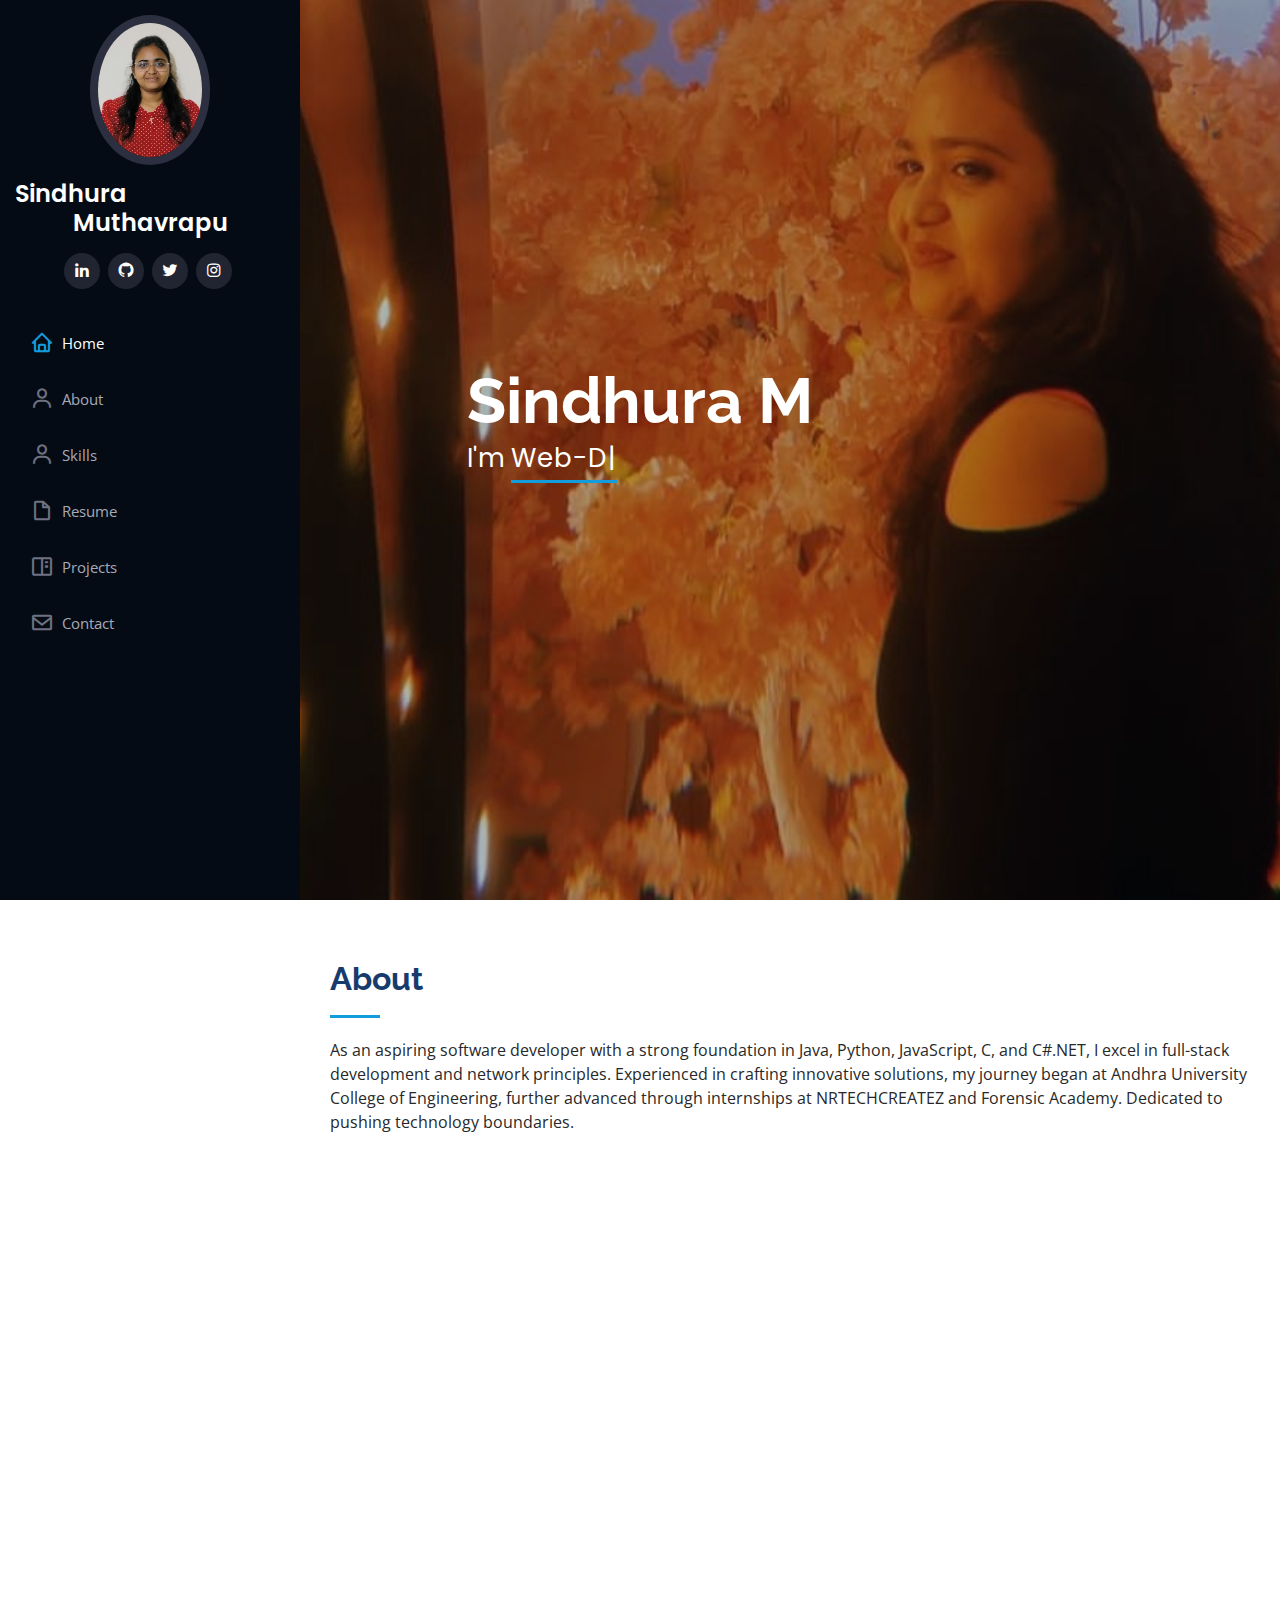
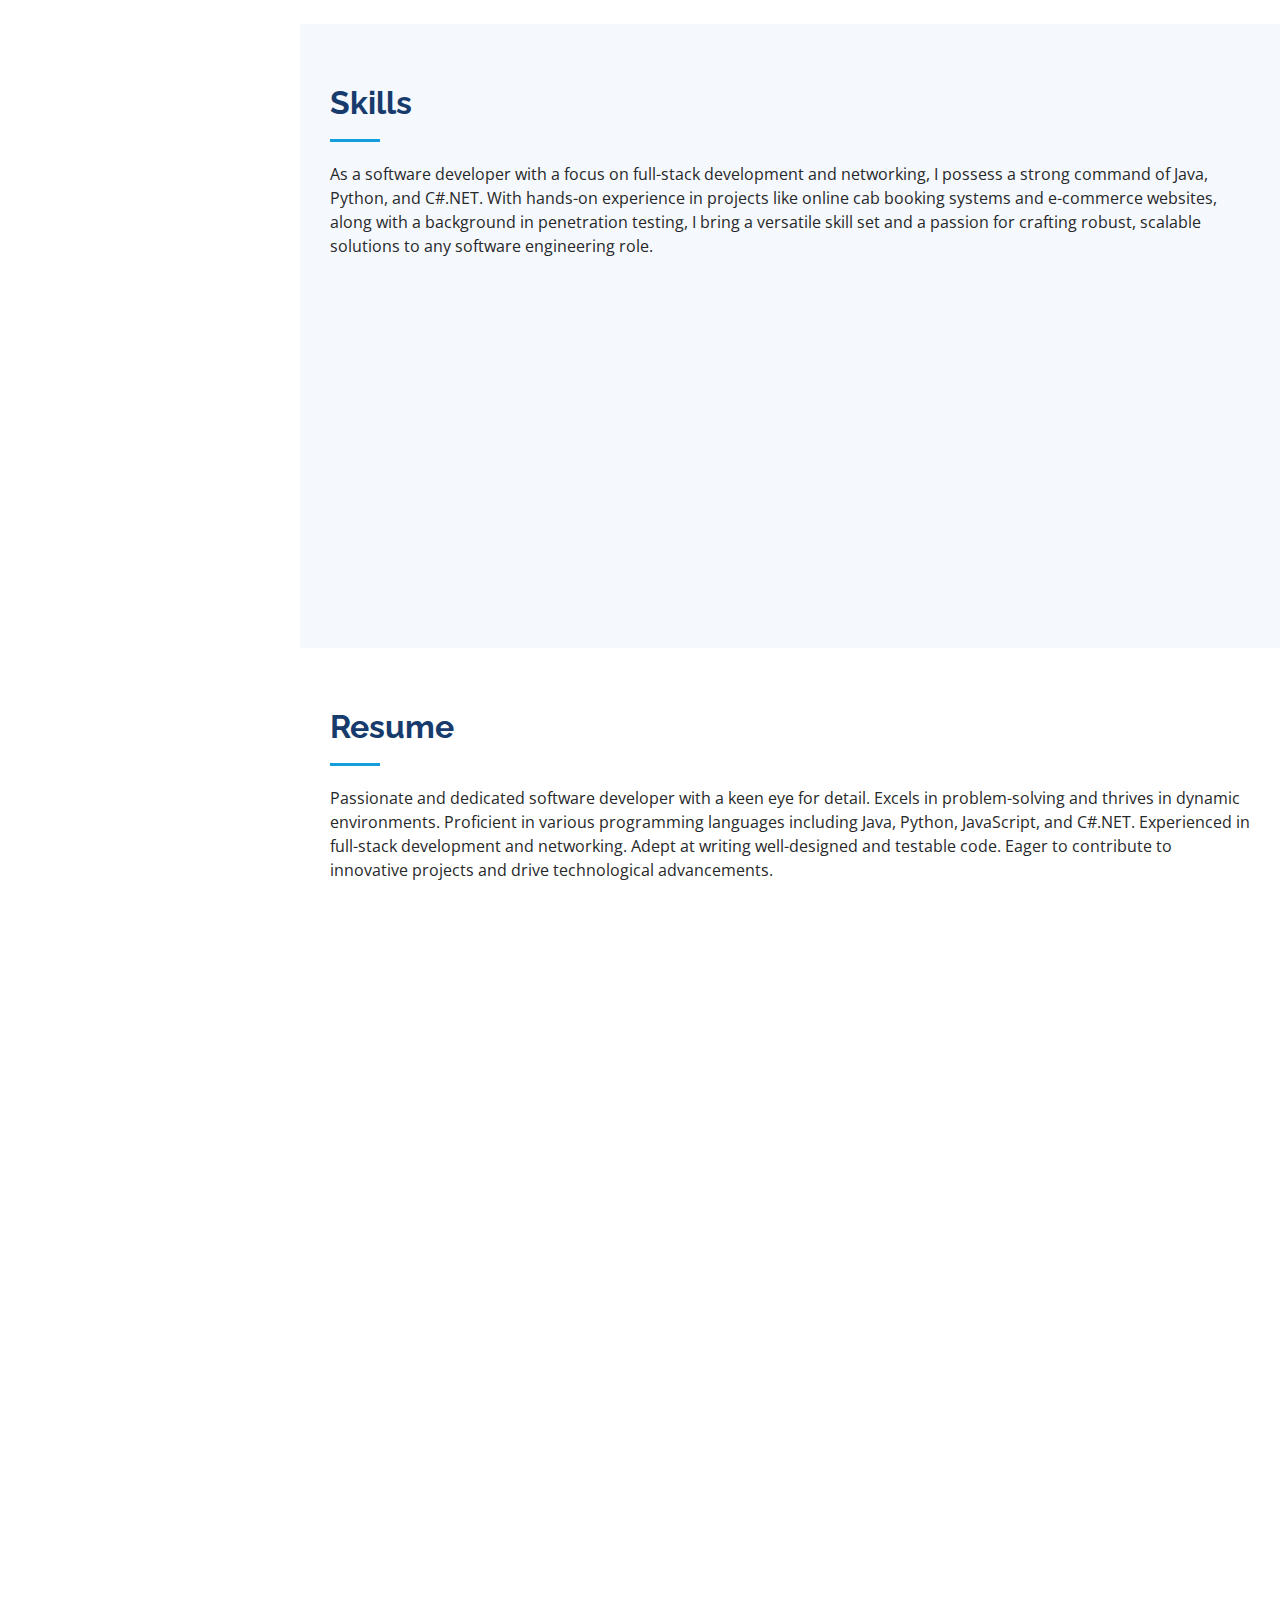
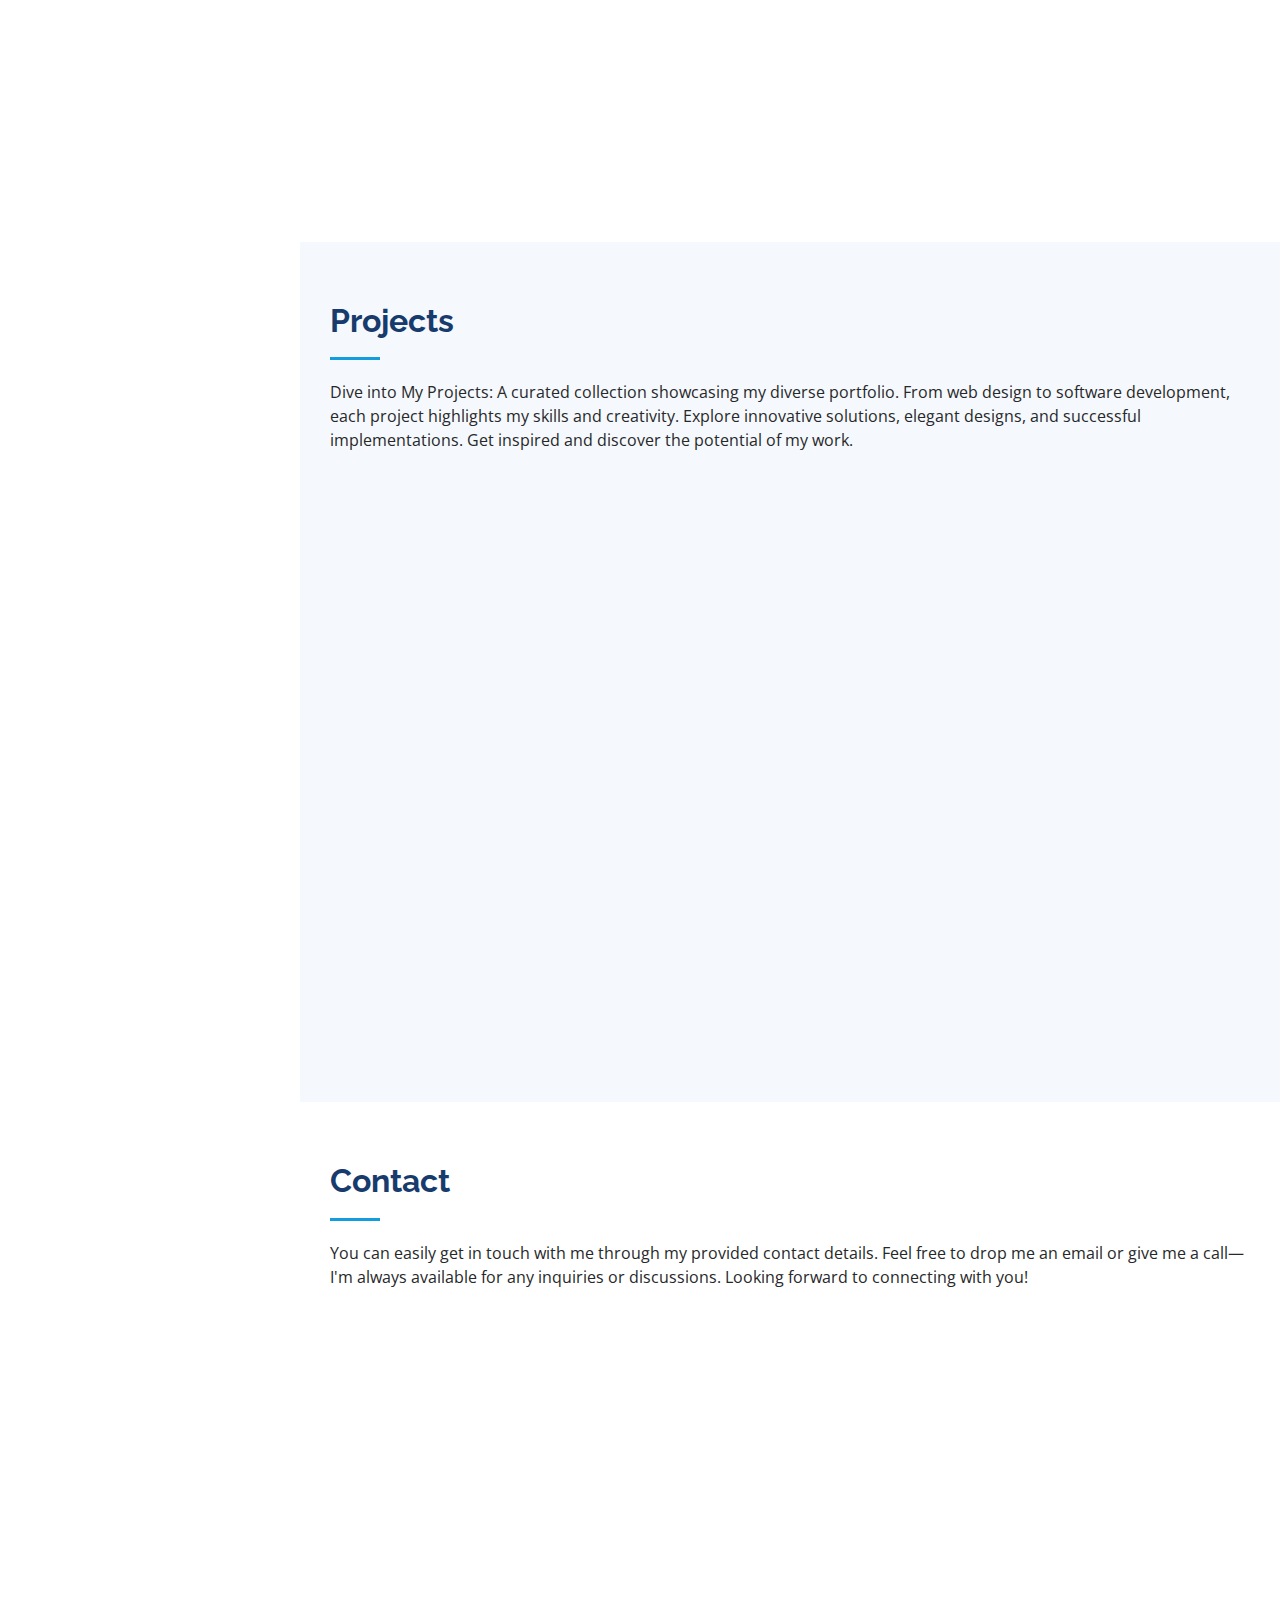
<file: index.html>
<!DOCTYPE html>
<html lang="en">

<head>
  <meta charset="utf-8">
  <meta content="width=device-width, initial-scale=1.0" name="viewport">

  <title>Sindhura-Portfolio</title>
  <meta content="" name="description">
  <meta content="" name="keywords">

  <!-- Favicons -->
  <link href="assets/img/favicon.png" rel="icon">
  <link href="assets/img/apple-touch-icon.png" rel="apple-touch-icon">

  <!-- Google Fonts -->
  <link href="https://fonts.googleapis.com/css?family=Open+Sans:300,300i,400,400i,600,600i,700,700i|Raleway:300,300i,400,400i,500,500i,600,600i,700,700i|Poppins:300,300i,400,400i,500,500i,600,600i,700,700i" rel="stylesheet">

  <!-- Vendor CSS Files -->
  <link href="assets/vendor/aos/aos.css" rel="stylesheet">
  <link href="assets/vendor/bootstrap/css/bootstrap.min.css" rel="stylesheet">
  <link href="assets/vendor/bootstrap-icons/bootstrap-icons.css" rel="stylesheet">
  <link href="assets/vendor/boxicons/css/boxicons.min.css" rel="stylesheet">
  <link href="assets/vendor/glightbox/css/glightbox.min.css" rel="stylesheet">
  <link href="assets/vendor/swiper/swiper-bundle.min.css" rel="stylesheet">

  <!-- Template Main CSS File -->
  <link href="assets/css/style.css" rel="stylesheet">

  <!-- =======================================================
  * Template Name: iPortfolio
  * Template URL: https://bootstrapmade.com/iportfolio-bootstrap-portfolio-websites-template/
  * Updated: Mar 17 2024 with Bootstrap v5.3.3
  * Author: BootstrapMade.com
  * License: https://bootstrapmade.com/license/
  ======================================================== -->
</head>

<body>

  <!-- ======= Mobile nav toggle button ======= -->
  <i class="bi bi-list mobile-nav-toggle d-xl-none"></i>

  <!-- ======= Header ======= -->
  <header id="header">
    <div class="d-flex flex-column">

      <div class="profile">
        <img src="assets/img/Muthavarapu-Sindhura.jpg" alt="" class="img-fluid rounded-circle">
        <h1 class="text-light"><a href="index.html">Sindhura Muthavrapu</a></h1>
        <div class="social-links mt-3 text-center">
          <a href="
          https://www.linkedin.com/in/muthavarapu-sindhura-74bb96215?utm_source=share&utm_campaign=share_via&utm_content=profile&utm_medium=android_app" class="linkedin"><i class="bx bxl-linkedin"></i></a>
          <a href="
          https://github.com/Sindhura12345" class="github"><i class="bx bxl-github"></i></a>
          <a href="
          https://twitter.com/sindhuc76138708" class="twitter"><i class="bx bxl-twitter"></i></a>
          
          
          <a href="https://www.instagram.com/sindhu_muthavarapu?igsh=OGQ5ZDc2ODk2ZA==" class="instagram"><i class="bx bxl-instagram"></i></a>
        
</div>
      </div>

      <nav id="navbar" class="nav-menu navbar">
        <ul>
          <li><a href="#hero" class="nav-link scrollto active"><i class="bx bx-home"></i> <span>Home</span></a></li>
          <li><a href="#about" class="nav-link scrollto"><i class="bx bx-user"></i> <span>About</span></a></li>
          <li><a href="#skills" class="nav-link scrollto"><i class="bx bx-user"></i> <span>Skills</span></a></li>
          <li><a href="#resume" class="nav-link scrollto"><i class="bx bx-file-blank"></i> <span>Resume</span></a></li>
          <li><a href="#portfolio" class="nav-link scrollto"><i class="bx bx-book-content"></i> <span>Projects</span></a></li>
          
          <li><a href="#contact" class="nav-link scrollto"><i class="bx bx-envelope"></i> <span>Contact</span></a></li>
        </ul>
      </nav><!-- .nav-menu -->
    </div>
  </header><!-- End Header -->

  <!-- ======= Hero Section ======= -->
  <section id="hero" class="d-flex flex-column justify-content-center align-items-center">
    <div class="hero-container" data-aos="fade-in">
      <h1>Sindhura M</h1>
      <p>I'm <span class="typed" data-typed-items="Web-Designer, java-Developer, Freelancer"></span></p>
    </div>
  </section><!-- End Hero -->

  <main id="main">

    <!-- ======= About Section ======= -->
    <section id="about" class="about">
      <div class="container">

        <div class="section-title">
          <h2>About</h2>
          <p>As an aspiring software developer with a strong foundation in Java, Python, JavaScript, C, and C#.NET, I excel in full-stack development and network principles. Experienced in crafting innovative solutions, my journey began at Andhra University College of Engineering, further advanced through internships at NRTECHCREATEZ and Forensic Academy. Dedicated to pushing technology boundaries.</p>
        </div>

        <div class="row">
          <div class="col-lg-4" data-aos="fade-right">
            <img src="assets/img/Muthavarapu-Sindhura.jpg" class="img-fluid" alt="">
          </div>
          <div class="col-lg-8 pt-4 pt-lg-0 content" data-aos="fade-left">
            <h3>Java Developer &amp; Web Developer.</h3>
            <p class="fst-italic">
              Crafting code with precision and creativity as a Java Developer, while weaving web experiences as a skilled Web Developer.
            </p>
            <div class="row">
              <div class="col-lg-6">
                <ul>
                  <li><i class="bi bi-chevron-right"></i> <strong>Birthday:</strong> <span>12 Sep 2003</span></li>
                  <li><i class="bi bi-chevron-right"></i> <strong>Website:</strong> <span>www.example.com</span></li>
                  <li><i class="bi bi-chevron-right"></i> <strong>Phone:</strong> <span>7671062659</span></li>
                  <li><i class="bi bi-chevron-right"></i> <strong>City:</strong> <span>Andhra Pradesh,India</span></li>
                </ul>
              </div>
              <div class="col-lg-6">
                <ul>
                  <li><i class="bi bi-chevron-right"></i> <strong>Age:</strong> <span>20</span></li>
                  <li><i class="bi bi-chevron-right"></i> <strong>Bachelors:</strong> <span>Computer Science and System Engineering</span></li>
                  
                  <li><i class="bi bi-chevron-right"></i> <strong>Freelance:</strong> <span>Available</span></li>
                </ul>
              </div>
            </div>
            <p>
              With proficiency in Java, Python, JavaScript, C, and C#.NET, I specialize in full-stack development and networking. My academic tenure at Andhra University College of Engineering, complemented by internships, has equipped me with the skills to create robust, testable code. Eager to leverage my expertise in software engineering to drive impactful solutions.</p>
          </div>
        </div>

      </div>
    </section><!-- End About Section -->


    <!-- ======= Skills Section ======= -->
    <section id="skills" class="skills section-bg">
      <div class="container">

        <div class="section-title">
          <h2>Skills</h2>
          <p>
            As a software developer with a focus on full-stack development and networking, I possess a strong command of Java, Python, and C#.NET. With hands-on experience in projects like online cab booking systems and e-commerce websites, along with a background in penetration testing, I bring a versatile skill set and a passion for crafting robust, scalable solutions to any software engineering role.</p>
        </div>

        <div class="row skills-content">

          <div class="col-lg-6" data-aos="fade-up">
            <div class="progress">
              <span class="skill">JAVA <i class="val">100%</i></span>
              <div class="progress-bar-wrap">
                <div class="progress-bar" role="progressbar" aria-valuenow="100" aria-valuemin="0" aria-valuemax="100"></div>
              </div>
            </div>
            <div class="progress">
              <span class="skill">C <i class="val">90%</i></span>
              <div class="progress-bar-wrap">
                <div class="progress-bar" role="progressbar" aria-valuenow="90" aria-valuemin="0" aria-valuemax="100"></div>
              </div>
            </div>
            

            <div class="progress">
              <span class="skill">HTML <i class="val">100%</i></span>
              <div class="progress-bar-wrap">
                <div class="progress-bar" role="progressbar" aria-valuenow="100" aria-valuemin="0" aria-valuemax="100"></div>
              </div>
            </div>

            <div class="progress">
              <span class="skill">CSS <i class="val">90%</i></span>
              <div class="progress-bar-wrap">
                <div class="progress-bar" role="progressbar" aria-valuenow="90" aria-valuemin="0" aria-valuemax="100"></div>
              </div>
            </div>

            <div class="progress">
              <span class="skill">JavaScript <i class="val">75%</i></span>
              <div class="progress-bar-wrap">
                <div class="progress-bar" role="progressbar" aria-valuenow="75" aria-valuemin="0" aria-valuemax="100"></div>
              </div>
            </div>

          </div>

          <div class="col-lg-6" data-aos="fade-up" data-aos-delay="100">

            <div class="progress">
              <span class="skill">POSTGRESQL <i class="val">90%</i></span>
              <div class="progress-bar-wrap">
                <div class="progress-bar" roSle="progressbar" aria-valuenow="90" aria-valuemin="0" aria-valuemax="100"></div>
              </div>
            </div>
            <div class="progress">
              <span class="skill">SPRING-BOOT <i class="val">70%</i></span>
              <div class="progress-bar-wrap">
                <div class="progress-bar" roSle="progressbar" aria-valuenow="70" aria-valuemin="0" aria-valuemax="100"></div>
              </div>
            </div>
            

            <div class="progress">
              <span class="skill">HIBERNATE <i class="val">70%</i></span>
              <div class="progress-bar-wrap">
                <div class="progress-bar" role="progressbar" aria-valuenow="70" aria-valuemin="0" aria-valuemax="100"></div>
              </div>
            </div>
            <div class="progress">
              <span class="skill">MONGODB <i class="val">70%</i></span>
              <div class="progress-bar-wrap">
                <div class="progress-bar" role="progressbar" aria-valuenow="70" aria-valuemin="0" aria-valuemax="100"></div>
              </div>
            </div>

            <div class="progress">
              <span class="skill">WordPress <i class="val">65%</i></span>
              <div class="progress-bar-wrap">
                <div class="progress-bar" role="progressbar" aria-valuenow="65" aria-valuemin="0" aria-valuemax="100"></div>
              </div>
            </div>

          </div>

        </div>

      </div>
    </section><!-- End Skills Section -->

    <!-- ======= Resume Section ======= -->
    <section id="resume" class="resume">
      <div class="container">

        <div class="section-title">
          <h2>Resume</h2>
          <p> Passionate and dedicated software developer with a keen eye for detail. Excels in problem-solving and thrives in dynamic environments. Proficient in various programming languages including Java, Python, JavaScript, and C#.NET. Experienced in full-stack development and networking. Adept at writing well-designed and testable code. Eager to contribute to innovative projects and drive technological advancements.</p>
        </div>

        <div class="row">
          <div class="col-lg-6" data-aos="fade-up">
            <h3 class="resume-title">Summary</h3>
            <div class="resume-item pb-0">
              <h4>Sindhura Muthavarapu</h4>
              <p><em>Skilled software developer adept in Java, Python, JavaScript & C#.NET. Experienced in full-stack development, networking, & writing testable code.</em></p>
              <ul>
                <li>Vijayawada,AP</li>
                <li>521185</li>
                <li>muttavarapusindhuchowdary@gmail.com</li>
              </ul>
            </div>

            <h3 class="resume-title">Education</h3>
            <div class="resume-item">
              <h4>Bachelors in Computer Science &amp; System Engineering</h4>
              <h5>2021 - 2024</h5>
              <p><em>Andhra University College Of Engineering,Visakhapatnam,AP</em></p>
              <p>Embarked on an enriching Computer Science & System Engineering journey at Andhra University College Of Engineering, Visakhapatnam, AP, achieving a notable <b>CGPA of 8.81.</b></p>
            </div>
            <div class="resume-item">
              <h4>Diploma in Computer Engineering</h4>
              <h5>2018 - 2021</h5>
              <p><em>AANM &amp; VVRSR Polytechnic, Gudlavalleru ,AP </em></p>
              <p>Excelled in Diploma in Computer Engineering at AANM & VVRSR Polytechnic, Gudlavalleru, AP, achieving an outstanding <b>percentage of 98.23.</b></p>
            </div>
          </div>
          <div class="col-lg-6" data-aos="fade-up" data-aos-delay="100">
            <h3 class="resume-title">Professional Experience</h3>
            <div class="resume-item">
              <b><h4>INCTURE TECHNOLOGIES</h4>

              </b>
              <h5>Java Developer - Intern</h5>
              <h5>01/2024 - Present</h5>

              <p><em>Bhubaneswar ,Odisha</em></p>
              <ul>
                <li>Led Java development training covering fundamentals, OOP, Spring, Maven, JDBC, Hibernate, REST, Junit, DevOps, etc.</li>
                <li>Engaged in hands-on projects to reinforce learning and promote problem-solving. </li>
                <li>Actively participated in closure sessions, addressing remaining questions for comprehensive understanding.</li>
                <li>Collaborated for effective delivery, fostering a supportive learning environment.</li>
              </ul>
            </div>
            <div class="resume-item">
              <h4>NR TECHCREATEZ PVT LTD</h4>
              <h5>Web-Designer Intern</h5>
              <h5>2023 - 2024</h5>
              <p><em>Visakhapatnam , AP</em></p>
              <ul>
                <li>Made significant changes to company websites, enhancing their functionality and design.</li>
                <li>Proficient in HTML, CSS, JavaScript, and WordPress, leveraging these skills to improve web projects.</li>
                <li>Actively involved in website development, applying HTML, CSS, and JavaScript for dynamic web content.</li>
                <li>Demonstrated strong knowledge and skills in web design principles and techniques during the internship.</li>
              </ul>
            </div>
          </div>
        </div>

      </div>
    </section><!-- End Resume Section -->
    


    <!-- ======= Portfolio Section ======= -->
    <section id="portfolio" class="portfolio section-bg">
      <div class="container">
        <div class="section-title">
          <h2>Projects</h2>
          <p>Dive into My Projects: A curated collection showcasing my diverse portfolio. From web design to software development, each project highlights my skills and creativity. Explore innovative solutions, elegant designs, and successful implementations. Get inspired and discover the potential of my work.</p>
        </div>
        <div class="row portfolio-container" data-aos="fade-up" data-aos-delay="100">
          <div class="col-lg-4 col-md-6 portfolio-item filter-app">
            <div class="portfolio-wrap">
              <img src="assets/img/portfolio/cab.png" class="img-fluid" alt="" style="width:500px;height:250px;">
              <div class="portfolio-links">
                <a href="https://github.com/Sindhura12345/cabbooking" title="More Details"><h6>Online Cab Booking Website</h6><i class="bx bx-link"></i></a>
              </div>
            </div>
          </div>
          <div class="col-lg-4 col-md-6 portfolio-item filter-app">
            <div class="portfolio-wrap">
              <img src="assets/img/portfolio/cho.jpg" class="img-fluid" alt="" style="width:500px;height:250px;">
              <div class="portfolio-links">
                <a href="https://github.com/Sindhura12345/chocolux" title="More Details"><h6>Online E-commerce Site</h6><i class="bx bx-link"></i></a>
              </div>
            </div>
          </div>
          <div class="col-lg-4 col-md-6 portfolio-item filter-app">
            <div class="portfolio-wrap">
              <img src="assets/img/portfolio/ttt.png" class="img-fluid" alt="" style="width:500px;height:250px;">
              <div class="portfolio-links">
                <a href="https://github.com/Sindhura12345/Tic-Tac-Toe-game" title="More Details"><h6>Tic-Tac-Toe Game</h6><i class="bx bx-link"></i></a>
              </div>
            </div>
          </div>
          <div class="col-lg-4 col-md-6 portfolio-item filter-app">
            <div class="portfolio-wrap">
              <img src="assets/img/portfolio/flappy.avif" class="img-fluid" alt="" style="width:500px;height:250px;">
              <div class="portfolio-links">
                <a href="https://github.com/Sindhura12345/Flappy-Bird-Game" title="More Details"><h6>Flappy Bird Game</h6><i class="bx bx-link"></i></a>
              </div>
            </div>
          </div>
          <div class="col-lg-4 col-md-6 portfolio-item filter-app">
            <div class="portfolio-wrap">
              <img src="assets/img/portfolio/quiz.avif" class="img-fluid" alt="" style="width:500px;height:250px;">
              <div class="portfolio-links">
                <a href="https://github.com/Sindhura12345/quiz" title="More Details"><h6>Quiz Game</h6><i class="bx bx-link"></i></a>
              </div>
            </div>
          </div>
        </div>
      </div>
    </section>
   <!-- End Portfolio Section -->

    



         

    <!-- ======= Contact Section ======= -->
    <section id="contact" class="contact">
      <div class="container">

        <div class="section-title">
          <h2>Contact</h2>
          <p>You can easily get in touch with me through my provided contact details. Feel free to drop me an email or give me a call—I'm always available for any inquiries or discussions. Looking forward to connecting with you!</p>
        </div>

        <div class="row" data-aos="fade-in">

          <div class="col-lg-5 d-flex align-items-stretch">
            <div class="info">
              <div class="address">
                <i class="bi bi-geo-alt"></i>
                <h4>Location:</h4>
                <p>Vijayawada ,AP 521185</p>
              </div>

              <div class="email">
                <i class="bi bi-envelope"></i>
                <h4>Email:</h4>
                <p>muttavarapusindhuchowdary@gmail.com</p>
              </div>

              <div class="phone">
                <i class="bi bi-phone"></i>
                <h4>Call:</h4>
                <p>9010986524</p>
              </div>

              <iframe src="https://www.google.com/maps/embed?pb=!1m14!1m8!1m3!1d12097.433213460943!2d-74.0062269!3d40.7101282!3m2!1i1024!2i768!4f13.1!3m3!1m2!1s0x0%3A0xb89d1fe6bc499443!2sDowntown+Conference+Center!5e0!3m2!1smk!2sbg!4v1539943755621" frameborder="0" style="border:0; width: 100%; height: 290px;" allowfullscreen></iframe>
            </div>

          </div>

          <div class="col-lg-7 mt-5 mt-lg-0 d-flex align-items-stretch">
            <form action="forms/contact.php" method="post" role="form" class="php-email-form">
              <div class="row">
                <div class="form-group col-md-6">
                  <label for="name">Your Name</label>
                  <input type="text" name="name" class="form-control" id="name" required>
                </div>
                <div class="form-group col-md-6">
                  <label for="name">Your Email</label>
                  <input type="email" class="form-control" name="email" id="email" required>
                </div>
              </div>
              <div class="form-group">
                <label for="name">Subject</label>
                <input type="text" class="form-control" name="subject" id="subject" required>
              </div>
              <div class="form-group">
                <label for="name">Message</label>
                <textarea class="form-control" name="message" rows="10" required></textarea>
              </div>
              <div class="my-3">
                <div class="loading">Loading</div>
                <div class="error-message"></div>
                <div class="sent-message">Your message has been sent. Thank you!</div>
              </div>
              <div class="text-center"><button type="submit">Send Message</button></div>
            </form>
          </div>

        </div>

      </div>
    </section><!-- End Contact Section -->

  </main><!-- End #main -->

  <!-- ======= Footer ======= -->
  <footer id="footer">
    <div class="container">
      <div class="copyright">
       <strong><span></span></strong>
      </div>
      <div class="credits">
        <!-- All the links in the footer should remain intact. -->
        <!-- You can delete the links only if you purchased the pro version. -->
        <!-- Licensing information: https://bootstrapmade.com/license/ -->
        <!-- Purchase the pro version with working PHP/AJAX contact form: https://bootstrapmade.com/iportfolio-bootstrap-portfolio-websites-template/ -->
<a href="https://bootstrapmade.com/"></a>
      </div>
    </div>
  </footer><!-- End  Footer -->

  <a href="#" class="back-to-top d-flex align-items-center justify-content-center"><i class="bi bi-arrow-up-short"></i></a>

  <!-- Vendor JS Files -->
  <script src="assets/vendor/purecounter/purecounter_vanilla.js"></script>
  <script src="assets/vendor/aos/aos.js"></script>
  <script src="assets/vendor/bootstrap/js/bootstrap.bundle.min.js"></script>
  <script src="assets/vendor/glightbox/js/glightbox.min.js"></script>
  <script src="assets/vendor/isotope-layout/isotope.pkgd.min.js"></script>
  <script src="assets/vendor/swiper/swiper-bundle.min.js"></script>
  <script src="assets/vendor/typed.js/typed.umd.js"></script>
  <script src="assets/vendor/waypoints/noframework.waypoints.js"></script>
  <script src="assets/vendor/php-email-form/validate.js"></script>

  <!-- Template Main JS File -->
  <script src="assets/js/main.js"></script>

</body>

</html>
</file>
<file: assets/css/style.css>
/**
* Template Name: iPortfolio
* Template URL: https://bootstrapmade.com/iportfolio-bootstrap-portfolio-websites-template/
* Updated: Mar 17 2024 with Bootstrap v5.3.3
* Author: BootstrapMade.com
* License: https://bootstrapmade.com/license/
*/

/*--------------------------------------------------------------
# General
--------------------------------------------------------------*/
body {
  font-family: "Open Sans", sans-serif;
  color: #272829;
}

a {
  color: #149ddd;
  text-decoration: none;
}

a:hover {
  color: #37b3ed;
  text-decoration: none;
}

h1,
h2,
h3,
h4,
h5,
h6 {
  font-family: "Raleway", sans-serif;
}

/*--------------------------------------------------------------
# Back to top button
--------------------------------------------------------------*/
.back-to-top {
  position: fixed;
  visibility: hidden;
  opacity: 0;
  right: 15px;
  bottom: 15px;
  z-index: 996;
  background: #149ddd;
  width: 40px;
  height: 40px;
  border-radius: 50px;
  transition: all 0.4s;
}

.back-to-top i {
  font-size: 28px;
  color: #fff;
  line-height: 0;
}

.back-to-top:hover {
  background: #2eafec;
  color: #fff;
}

.back-to-top.active {
  visibility: visible;
  opacity: 1;
}

/*--------------------------------------------------------------
# Header
--------------------------------------------------------------*/
#header {
  position: fixed;
  top: 0;
  left: 0;
  bottom: 0;
  width: 300px;
  transition: all ease-in-out 0.5s;
  z-index: 9997;
  transition: all 0.5s;
  padding: 0 15px;
  background: #040b14;
  overflow-y: auto;
}

#header .profile img {
  margin: 15px auto;
  display: block;
  width: 120px;
  border: 8px solid #2c2f3f;
}

#header .profile h1 {
  font-size: 24px;
  margin: 0;
  padding: 0;
  font-weight: 600;
  -moz-text-align-last: center;
  text-align-last: center;
  font-family: "Poppins", sans-serif;
}

#header .profile h1 a,
#header .profile h1 a:hover {
  color: #fff;
  text-decoration: none;
}

#header .profile .social-links a {
  font-size: 18px;
  display: inline-block;
  background: #212431;
  color: #fff;
  line-height: 1;
  padding: 8px 0;
  margin-right: 4px;
  border-radius: 50%;
  text-align: center;
  width: 36px;
  height: 36px;
  transition: 0.3s;
}

#header .profile .social-links a:hover {
  background: #149ddd;
  color: #fff;
  text-decoration: none;
}

#main {
  margin-left: 300px;
}

.container,
.container-fluid {
  padding-left: 30px;
  padding-right: 30px;
}

@media (max-width: 1199px) {
  #header {
    left: -300px;
  }

  #main {
    margin-left: 0;
  }

  .container,
  .container-fluid {
    padding-left: 12px;
    padding-right: 12px;
  }
}

/*--------------------------------------------------------------
# Navigation Menu
--------------------------------------------------------------*/
/* Desktop Navigation */
.nav-menu {
  padding: 30px 0 0 0;
}

.nav-menu * {
  margin: 0;
  padding: 0;
  list-style: none;
}

.nav-menu>ul>li {
  position: relative;
  white-space: nowrap;
}

.nav-menu a,
.nav-menu a:focus {
  display: flex;
  align-items: center;
  color: #a8a9b4;
  padding: 12px 15px;
  margin-bottom: 8px;
  transition: 0.3s;
  font-size: 15px;
}

.nav-menu a i,
.nav-menu a:focus i {
  font-size: 24px;
  padding-right: 8px;
  color: #6f7180;
}

.nav-menu a:hover,
.nav-menu .active,
.nav-menu .active:focus,
.nav-menu li:hover>a {
  text-decoration: none;
  color: #fff;
}

.nav-menu a:hover i,
.nav-menu .active i,
.nav-menu .active:focus i,
.nav-menu li:hover>a i {
  color: #149ddd;
}

/* Mobile Navigation */
.mobile-nav-toggle {
  position: fixed;
  right: 15px;
  top: 15px;
  z-index: 9998;
  border: 0;
  font-size: 24px;
  transition: all 0.4s;
  outline: none !important;
  background-color: #149ddd;
  color: #fff;
  width: 40px;
  height: 40px;
  display: inline-flex;
  align-items: center;
  justify-content: center;
  line-height: 0;
  border-radius: 50px;
  cursor: pointer;
}

.mobile-nav-active {
  overflow: hidden;
}

.mobile-nav-active #header {
  left: 0;
}

/*--------------------------------------------------------------
# Hero Section
--------------------------------------------------------------*/
#hero {
  width: 100%;
  height: 100vh;
  background: url("../img/k.jpg") top center;
  background-size: cover;
}

#hero:before {
  content: "";
  background: rgba(5, 13, 24, 0.3);
  position: absolute;
  bottom: 0;
  top: 0;
  left: 0;
  right: 0;
  z-index: 1;
}

#hero .hero-container {
  position: relative;
  z-index: 2;
  min-width: 300px;
}

#hero h1 {
  margin: 0 0 10px 0;
  font-size: 64px;
  font-weight: 700;
  text-align: right;
  line-height: 56px;
  color: #fff;
}

#hero p {
  color: #fff;
  margin-bottom: 50px;
  font-size: 26px;
  
  font-family: "Poppins", sans-serif;
}

#hero p span {
  color: #fff;
  padding-bottom: 4px;
  letter-spacing: 1px;
  border-bottom: 3px solid #149ddd;
}

@media (min-width: 1024px) {
  #hero {
    background-attachment: fixed;
  }
}

@media (max-width: 768px) {
  #hero h1 {
    text-align: right;
    font-size: 28px;
    line-height: 36px;
  }

  #hero h2 {
    font-size: 18px;
    line-height: 24px;
    margin-bottom: 30px;
  }
}

/*--------------------------------------------------------------
# Sections General
--------------------------------------------------------------*/
section {
  padding: 60px 0;
  overflow: hidden;
}

.section-bg {
  background: #f5f8fd;
}

.section-title {
  padding-bottom: 30px;
}

.section-title h2 {
  font-size: 32px;
  font-weight: bold;
  margin-bottom: 20px;
  padding-bottom: 20px;
  position: relative;
  color: #173b6c;
}

.section-title h2::after {
  content: "";
  position: absolute;
  display: block;
  width: 50px;
  height: 3px;
  background: #149ddd;
  bottom: 0;
  left: 0;
}

.section-title p {
  margin-bottom: 0;
}

/*--------------------------------------------------------------
# About
--------------------------------------------------------------*/
.about .content h3 {
  font-weight: 700;
  font-size: 26px;
  color: #173b6c;
}

.about .content ul {
  list-style: none;
  padding: 0;
}

.about .content ul li {
  margin-bottom: 20px;
  display: flex;
  align-items: center;
}

.about .content ul strong {
  margin-right: 10px;
}

.about .content ul i {
  font-size: 16px;
  margin-right: 5px;
  color: #149ddd;
  line-height: 0;
}

.about .content p:last-child {
  margin-bottom: 0;
}

/*--------------------------------------------------------------
# Facts
--------------------------------------------------------------*/
.facts {
  padding-bottom: 30px;
}

.facts .count-box {
  padding: 30px;
  width: 100%;
}

.facts .count-box i {
  display: block;
  font-size: 44px;
  color: #149ddd;
  float: left;
  line-height: 0;
}

.facts .count-box span {
  font-size: 48px;
  line-height: 40px;
  display: block;
  font-weight: 700;
  color: #050d18;
  margin-left: 60px;
}

.facts .count-box p {
  padding: 15px 0 0 0;
  margin: 0 0 0 60px;
  font-family: "Raleway", sans-serif;
  font-size: 14px;
  color: #122f57;
}

.facts .count-box a {
  font-weight: 600;
  display: block;
  margin-top: 20px;
  color: #122f57;
  font-size: 15px;
  font-family: "Poppins", sans-serif;
  transition: ease-in-out 0.3s;
}

.facts .count-box a:hover {
  color: #1f5297;
}

/*--------------------------------------------------------------
# Akills
--------------------------------------------------------------*/
.skills .progress {
  height: 60px;
  display: block;
  background: none;
  border-radius: 0;
}

.skills .progress .skill {
  padding: 0;
  margin: 0 0 6px 0;
  text-transform: uppercase;
  display: block;
  font-weight: 600;
  font-family: "Poppins", sans-serif;
  color: #050d18;
}

.skills .progress .skill .val {
  float: right;
  font-style: normal;
}

.skills .progress-bar-wrap {
  background: #dce8f8;
  height: 10px;
}

.skills .progress-bar {
  width: 1px;
  height: 10px;
  transition: 0.9s;
  background-color: #149ddd;
}

/*--------------------------------------------------------------
# Resume
--------------------------------------------------------------*/
.resume .resume-title {
  font-size: 26px;
  font-weight: 700;
  margin-top: 20px;
  margin-bottom: 20px;
  color: #050d18;
}

.resume .resume-item {
  padding: 0 0 20px 20px;
  margin-top: -2px;
  border-left: 2px solid #1f5297;
  position: relative;
}

.resume .resume-item h4 {
  line-height: 18px;
  font-size: 18px;
  font-weight: 600;
  text-transform: uppercase;
  font-family: "Poppins", sans-serif;
  color: #050d18;
  margin-bottom: 10px;
}

.resume .resume-item h5 {
  font-size: 16px;
  background: #e4edf9;
  padding: 5px 15px;
  display: inline-block;
  font-weight: 600;
  margin-bottom: 10px;
}

.resume .resume-item ul {
  padding-left: 20px;
}

.resume .resume-item ul li {
  padding-bottom: 10px;
}

.resume .resume-item:last-child {
  padding-bottom: 0;
}

.resume .resume-item::before {
  content: "";
  position: absolute;
  width: 16px;
  height: 16px;
  border-radius: 50px;
  left: -9px;
  top: 0;
  background: #fff;
  border: 2px solid #1f5297;
}

/*--------------------------------------------------------------
# Portfolio
--------------------------------------------------------------*/
.portfolio .portfolio-item {
  margin-bottom: 30px;
}

.portfolio #portfolio-flters {
  padding: 0;
  margin: 0 auto 35px auto;
  list-style: none;
  text-align: center;
  background: #fff;
  border-radius: 50px;
  padding: 2px 15px;
}

.portfolio #portfolio-flters li {
  cursor: pointer;
  display: inline-block;
  padding: 10px 15px 8px 15px;
  font-size: 14px;
  font-weight: 600;
  line-height: 1;
  text-transform: uppercase;
  color: #272829;
  margin-bottom: 5px;
  transition: all 0.3s ease-in-out;
}

.portfolio #portfolio-flters li:hover,
.portfolio #portfolio-flters li.filter-active {
  color: #149ddd;
}

.portfolio #portfolio-flters li:last-child {
  margin-right: 0;
}

.portfolio .portfolio-wrap {
  transition: 0.3s;
  position: relative;
  overflow: hidden;
  z-index: 1;
}

.portfolio .portfolio-wrap::before {
  content: "";
  background: rgba(255, 255, 255, 0.5);
  position: absolute;
  left: 0;
  right: 0;
  top: 0;
  bottom: 0;
  transition: all ease-in-out 0.3s;
  z-index: 2;
  opacity: 0;
}

.portfolio .portfolio-wrap .portfolio-links {
  opacity: 1;
  left: 0;
  right: 0;
  bottom: -60px;
  z-index: 3;
  position: absolute;
  transition: all ease-in-out 0.3s;
  display: flex;
  justify-content: center;
}

.portfolio .portfolio-wrap .portfolio-links a {
  color: #fff;
  font-size: 28px;
  text-align: center;
  background: rgba(20, 157, 221, 0.75);
  transition: 0.3s;
  width: 100%;
}

.portfolio .portfolio-wrap .portfolio-links a:hover {
  background: rgba(20, 157, 221, 0.95);
}

.portfolio .portfolio-wrap .portfolio-links a+a {
  border-left: 1px solid #37b3ed;
}

.portfolio .portfolio-wrap:hover::before {
  top: 0;
  left: 0;
  right: 0;
  bottom: 0;
  opacity: 1;
}

.portfolio .portfolio-wrap:hover .portfolio-links {
  opacity: 1;
  bottom: 0;
}

/*--------------------------------------------------------------
# Portfolio Details
--------------------------------------------------------------*/
.portfolio-details {
  padding-top: 40px;
}

.portfolio-details .portfolio-details-slider img {
  width: 100%;
}

.portfolio-details .portfolio-details-slider .swiper-pagination {
  margin-top: 20px;
  position: relative;
}

.portfolio-details .portfolio-details-slider .swiper-pagination .swiper-pagination-bullet {
  width: 12px;
  height: 12px;
  background-color: #fff;
  opacity: 1;
  border: 1px solid #149ddd;
}

.portfolio-details .portfolio-details-slider .swiper-pagination .swiper-pagination-bullet-active {
  background-color: #149ddd;
}

.portfolio-details .portfolio-info {
  padding: 30px;
  box-shadow: 0px 0 30px rgba(5, 13, 24, 0.08);
}

.portfolio-details .portfolio-info h3 {
  font-size: 22px;
  font-weight: 700;
  margin-bottom: 20px;
  padding-bottom: 20px;
  border-bottom: 1px solid #eee;
}

.portfolio-details .portfolio-info ul {
  list-style: none;
  padding: 0;
  font-size: 15px;
}

.portfolio-details .portfolio-info ul li+li {
  margin-top: 10px;
}

.portfolio-details .portfolio-description {
  padding-top: 30px;
}

.portfolio-details .portfolio-description h2 {
  font-size: 26px;
  font-weight: 700;
  margin-bottom: 20px;
}

.portfolio-details .portfolio-description p {
  padding: 0;
}

/*--------------------------------------------------------------
# Services
--------------------------------------------------------------*/
.services .icon-box {
  margin-bottom: 20px;
}

.services .icon {
  float: left;
  display: flex;
  align-items: center;
  justify-content: center;
  width: 54px;
  height: 54px;
  background: #149ddd;
  border-radius: 50%;
  transition: 0.5s;
  border: 1px solid #149ddd;
}

.services .icon i {
  color: #fff;
  font-size: 24px;
  line-height: 0;
}

.services .icon-box:hover .icon {
  background: #fff;
}

.services .icon-box:hover .icon i {
  color: #149ddd;
}

.services .title {
  margin-left: 80px;
  font-weight: 700;
  margin-bottom: 15px;
  font-size: 18px;
}

.services .title a {
  color: #343a40;
}

.services .title a:hover {
  color: #149ddd;
}

.services .description {
  margin-left: 80px;
  line-height: 24px;
  font-size: 14px;
}

/*--------------------------------------------------------------
# Testimonials
--------------------------------------------------------------*/
.testimonials .testimonials-carousel,
.testimonials .testimonials-slider {
  overflow: hidden;
}

.testimonials .testimonial-item {
  box-sizing: content-box;
  text-align: center;
  min-height: 320px;
}

.testimonials .testimonial-item .testimonial-img {
  width: 90px;
  border-radius: 50%;
  margin: 0 auto;
}

.testimonials .testimonial-item h3 {
  font-size: 18px;
  font-weight: bold;
  margin: 10px 0 5px 0;
  color: #111;
}

.testimonials .testimonial-item h4 {
  font-size: 14px;
  color: #999;
  margin: 0;
}

.testimonials .testimonial-item .quote-icon-left,
.testimonials .testimonial-item .quote-icon-right {
  color: #c3e8fa;
  font-size: 26px;
}

.testimonials .testimonial-item .quote-icon-left {
  display: inline-block;
  left: -5px;
  position: relative;
}

.testimonials .testimonial-item .quote-icon-right {
  display: inline-block;
  right: -5px;
  position: relative;
  top: 10px;
}

.testimonials .testimonial-item p {
  font-style: italic;
  margin: 0 15px 15px 15px;
  padding: 20px;
  background: #fff;
  position: relative;
  margin-bottom: 35px;
  border-radius: 6px;
  box-shadow: 0px 2px 15px rgba(0, 0, 0, 0.1);
}

.testimonials .testimonial-item p::after {
  content: "";
  width: 0;
  height: 0;
  border-top: 20px solid #fff;
  border-right: 20px solid transparent;
  border-left: 20px solid transparent;
  position: absolute;
  bottom: -20px;
  left: calc(50% - 20px);
}

.testimonials .swiper-pagination {
  margin-top: 20px;
  position: relative;
}

.testimonials .swiper-pagination .swiper-pagination-bullet {
  width: 12px;
  height: 12px;
  background-color: #fff;
  opacity: 1;
  border: 1px solid #149ddd;
}

.testimonials .swiper-pagination .swiper-pagination-bullet-active {
  background-color: #149ddd;
}

/*--------------------------------------------------------------
# Contact
--------------------------------------------------------------*/
.contact {
  padding-bottom: 130px;
}

.contact .info {
  padding: 30px;
  background: #fff;
  width: 100%;
  box-shadow: 0 0 24px 0 rgba(0, 0, 0, 0.12);
}

.contact .info i {
  font-size: 20px;
  color: #149ddd;
  float: left;
  width: 44px;
  height: 44px;
  background: #dff3fc;
  display: flex;
  justify-content: center;
  align-items: center;
  border-radius: 50px;
  transition: all 0.3s ease-in-out;
}

.contact .info h4 {
  padding: 0 0 0 60px;
  font-size: 22px;
  font-weight: 600;
  margin-bottom: 5px;
  color: #050d18;
}

.contact .info p {
  padding: 0 0 10px 60px;
  margin-bottom: 20px;
  font-size: 14px;
  color: #173b6c;
}

.contact .info .email p {
  padding-top: 5px;
}

.contact .info .social-links {
  padding-left: 60px;
}

.contact .info .social-links a {
  font-size: 18px;
  display: inline-block;
  background: #333;
  color: #fff;
  line-height: 1;
  padding: 8px 0;
  border-radius: 50%;
  text-align: center;
  width: 36px;
  height: 36px;
  transition: 0.3s;
  margin-right: 10px;
}

.contact .info .social-links a:hover {
  background: #149ddd;
  color: #fff;
}

.contact .info .email:hover i,
.contact .info .address:hover i,
.contact .info .phone:hover i {
  background: #149ddd;
  color: #fff;
}

.contact .php-email-form {
  width: 100%;
  padding: 30px;
  background: #fff;
  box-shadow: 0 0 24px 0 rgba(0, 0, 0, 0.12);
}

.contact .php-email-form .form-group {
  padding-bottom: 8px;
}

.contact .php-email-form .validate {
  display: none;
  color: red;
  margin: 0 0 15px 0;
  font-weight: 400;
  font-size: 13px;
}

.contact .php-email-form .error-message {
  display: none;
  color: #fff;
  background: #ed3c0d;
  text-align: left;
  padding: 15px;
  font-weight: 600;
}

.contact .php-email-form .error-message br+br {
  margin-top: 25px;
}

.contact .php-email-form .sent-message {
  display: none;
  color: #fff;
  background: #18d26e;
  text-align: center;
  padding: 15px;
  font-weight: 600;
}

.contact .php-email-form .loading {
  display: none;
  background: #fff;
  text-align: center;
  padding: 15px;
}

.contact .php-email-form .loading:before {
  content: "";
  display: inline-block;
  border-radius: 50%;
  width: 24px;
  height: 24px;
  margin: 0 10px -6px 0;
  border: 3px solid #18d26e;
  border-top-color: #eee;
  animation: animate-loading 1s linear infinite;
}

.contact .php-email-form .form-group {
  margin-bottom: 15px;
}

.contact .php-email-form label {
  padding-bottom: 8px;
}

.contact .php-email-form input,
.contact .php-email-form textarea {
  border-radius: 0;
  box-shadow: none;
  font-size: 14px;
}

.contact .php-email-form input {
  height: 44px;
}

.contact .php-email-form textarea {
  padding: 10px 15px;
}

.contact .php-email-form button[type=submit] {
  background: #149ddd;
  border: 0;
  padding: 10px 24px;
  color: #fff;
  transition: 0.4s;
  border-radius: 4px;
}

.contact .php-email-form button[type=submit]:hover {
  background: #37b3ed;
}

@keyframes animate-loading {
  0% {
    transform: rotate(0deg);
  }

  100% {
    transform: rotate(360deg);
  }
}

/*--------------------------------------------------------------
# Breadcrumbs
--------------------------------------------------------------*/
.breadcrumbs {
  padding: 20px 0;
  background: #f9f9f9;
}

.breadcrumbs h2 {
  font-size: 26px;
  font-weight: 300;
}

.breadcrumbs ol {
  display: flex;
  flex-wrap: wrap;
  list-style: none;
  padding: 0;
  margin: 0;
  font-size: 15px;
}

.breadcrumbs ol li+li {
  padding-left: 10px;
}

.breadcrumbs ol li+li::before {
  display: inline-block;
  padding-right: 10px;
  color: #0e2442;
  content: "/";
}

@media (max-width: 768px) {
  .breadcrumbs .d-flex {
    display: block !important;
  }

  .breadcrumbs ol {
    display: block;
  }

  .breadcrumbs ol li {
    display: inline-block;
  }
}

/*--------------------------------------------------------------
# Footer
--------------------------------------------------------------*/
#footer {
  padding: 15px;
  color: #f4f6fd;
  font-size: 14px;
  position: fixed;
  left: 0;
  bottom: 0;
  width: 300px;
  z-index: 9999;
  background: #040b14;
}

#footer .copyright {
  text-align: center;
}

#footer .credits {
  padding-top: 5px;
  text-align: center;
  font-size: 13px;
  color: #eaebf0;
}

@media (max-width: 1199px) {
  #footer {
    position: static;
    width: auto;
    padding-right: 20px 15px;
  }
}
</file>
